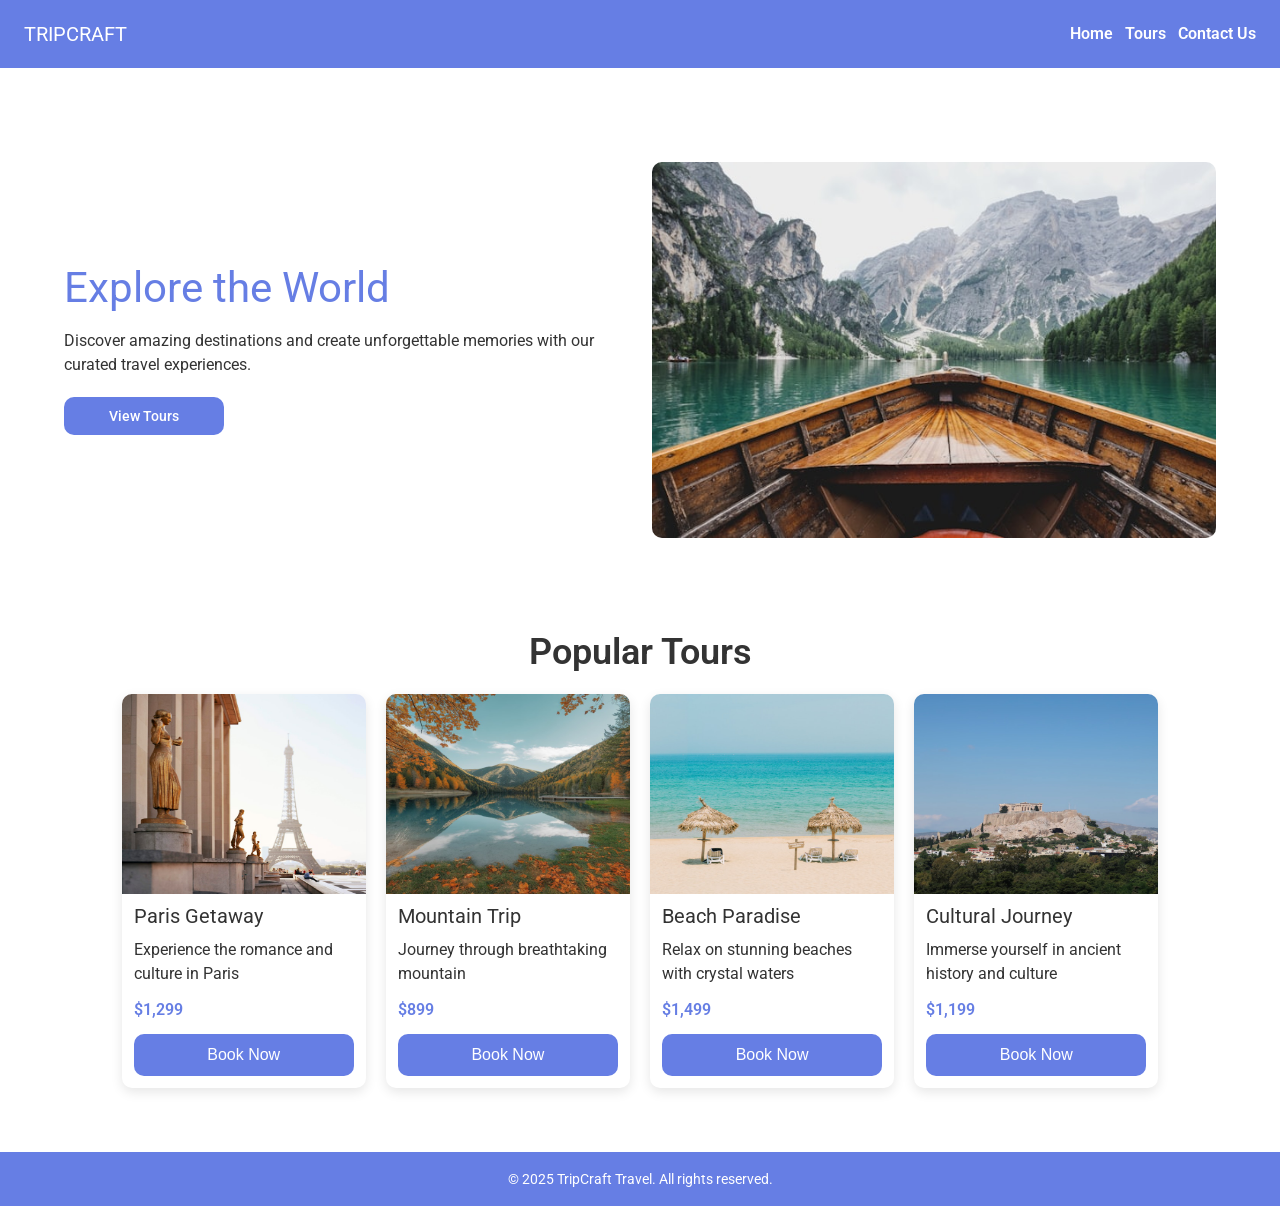
<file: index.html>
<!DOCTYPE html>
<html lang="en">
  <head>
    <meta charset="UTF-8" />
    <meta name="viewport" content="width=device-width, initial-scale=1.0" />
    <link
      rel="stylesheet"
      href="https://cdnjs.cloudflare.com/ajax/libs/font-awesome/6.5.0/css/all.min.css"
    />
    <link rel="stylesheet" href="./styles/reset.css" />
    <link rel="stylesheet" href="./styles/style.css" />
    <link rel="stylesheet" href="./styles/responsive.css" />
    <title>Travel</title>
  </head>
  <body>
    <header class="header">
      <div class="logo">
        <a href="index.html" class="logo-icon">TripCraft</a>
      </div>
      <nav>
        <ul class="navMenu">
          <li><a href="#hero">Home</a></li>
          <li><a href="#tours">Tours</a></li>
          <li><a href="./contact.html">Contact Us</a></li>
        </ul>
      </nav>
      <div class="hamburger">
        <i class="fa-solid fa-bars"></i>
      </div>
    </header>
    <main>
      <section id="hero" class="hero section">
        <div class="hero-text-box">
          <h1 class="hero-header">Explore the World</h1>
          <p class="hero-text">
            Discover amazing destinations and create unforgettable memories with
            our curated travel experiences.
          </p>
          <a href="#tours" class="btn">View Tours</a>
        </div>
        <div class="hero-image">
          <img src="./images/hero.jpg" alt="traveling" />
        </div>
      </section>

      <section id="tours" class="tours section">
        <h2 class="section-title">Popular Tours</h2>
        <div class="tours-grid">
          <!-- Card 1 -->
          <div class="tour-card">
            <div class="tour-image">
              <img src="./images/paris.jpg" alt="paris" class="card-image" />
            </div>
            <div class="card-text">
              <h3>Paris Getaway</h3>
              <p>Experience the romance and culture in Paris</p>
              <p class="price">$1,299</p>
              <button class="book-btn">Book Now</button>
            </div>
          </div>
          <!-- Card 2 -->
          <div class="tour-card">
            <div class="tour-image">
              <img
                src="./images/mountains.jpg"
                alt="mountains"
                class="card-image"
              />
            </div>
            <div class="card-text">
              <h3>Mountain Trip</h3>
              <p>Journey through breathtaking mountain</p>
              <p class="price">$899</p>
              <button class="book-btn">Book Now</button>
            </div>
          </div>
          <!-- Card 3 -->
          <div class="tour-card">
            <div class="tour-image">
              <img src="./images/sea.jpg" alt="sea" class="card-image" />
            </div>
            <div class="card-text">
              <h3>Beach Paradise</h3>
              <p>Relax on stunning beaches with crystal waters</p>
              <p class="price">$1,499</p>
              <button class="book-btn">Book Now</button>
            </div>
          </div>
          <!-- Card 4 -->
          <div class="tour-card">
            <div class="tour-image">
              <img src="./images/greece.jpg" alt="greece" class="card-image" />
            </div>
            <div class="card-text">
              <h3>Cultural Journey</h3>
              <p>Immerse yourself in ancient history and culture</p>
              <p class="price">$1,199</p>
              <button class="book-btn">Book Now</button>
            </div>
          </div>
        </div>
      </section>
    </main>
    <footer>
      <p>&copy; 2025 TripCraft Travel. All rights reserved.</p>
    </footer>
<script src="./script.js"></script>
  </body>
</html>
</file>
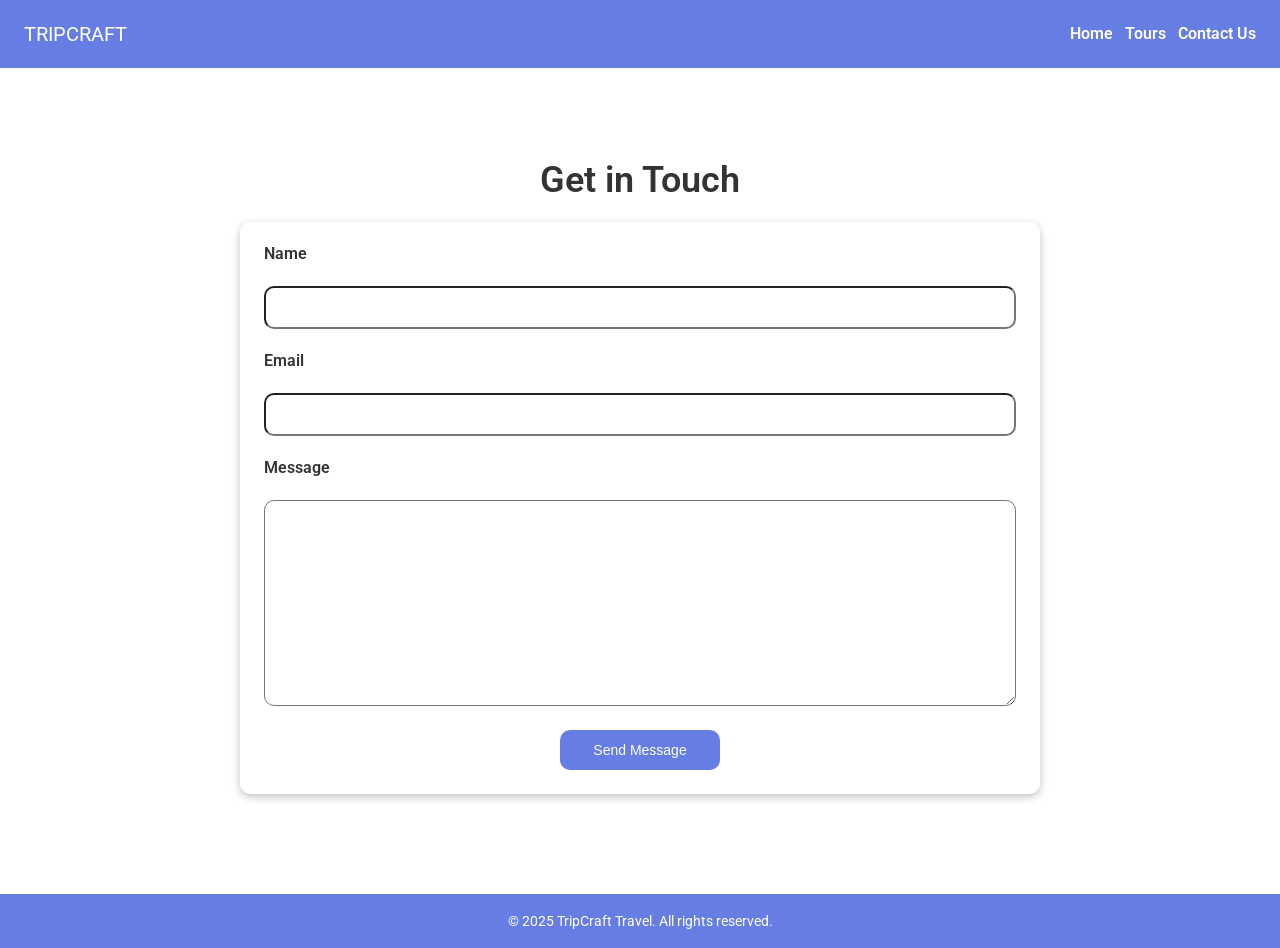
<file: contact.html>
<!DOCTYPE html>
<html lang="en">
  <head>
    <meta charset="UTF-8" />
    <meta name="viewport" content="width=device-width, initial-scale=1.0" />
    <link
      rel="stylesheet"
      href="https://cdnjs.cloudflare.com/ajax/libs/font-awesome/6.5.0/css/all.min.css"
    />
    <link rel="stylesheet" href="./styles/reset.css" />
    <link rel="stylesheet" href="./styles/style.css" />
    <link rel="stylesheet" href="./styles/responsive.css" />
    <title>Contact form</title>
  </head>

  <body>
    <header class="header">
      <div class="logo">
        <a href="index.html" class="logo-icon">TripCraft</a>
      </div>
      <nav>
        <ul class="navMenu">
          <li><a href="index.html">Home</a></li>
          <li><a href="#tours">Tours</a></li>
          <li><a href="#contact">Contact Us</a></li>
        </ul>
      </nav>
      <div class="hamburger">
        <i class="fa-solid fa-bars"></i>
      </div>
    </header>
    <main>
      <section id="contact" class="contact section">
        <h2 class="section-title">Get in Touch</h2>
        <div class="contact-container">
          <form>
            <div class="form-group">
              <label for="name">Name</label>
              <input type="text" id="name" required />
            </div>
            <div class="form-group">
              <label for="email">Email</label>
              <input type="email" id="email" required />
            </div>
            <div class="form-group">
              <label for="message">Message</label>
              <textarea id="message" rows="12" required></textarea>
            </div>
            <button type="submit" class="btn form-btn">Send Message</button>
          </form>
        </div>
      </section>
    </main>
    <footer>
      <p>&copy; 2025 TripCraft Travel. All rights reserved.</p>
    </footer>
<script src="./script.js"></script>
  </body>
</html>
</file>
<file: styles/style.css>
@import url("https://fonts.googleapis.com/css2?family=Roboto:ital,wght@0,100..900;1,100..900&display=swap");

* {
  margin: 0;
  padding: 0;
  box-sizing: border-box;
}

html {
  font-size: 62.5%;
  scroll-behavior: smooth;

}

body {
  font-family: "Roboto", sans-serif, Arial;
  color: #333;
}

.section {
  max-width: 120rem;
  width: 90%;
  margin: 0 auto;
  margin-top: 9.4rem;
}

/*header*/
.header {
  display: flex;
  justify-content: space-between;
  align-items: center;
  padding: 2.4rem;
  background-color: #667ee4;
  color: #fff;
  position: sticky;
  top: 0;
  left: 0;
  right: 0;
  z-index: 10;
}

.hamburger {
  display: none;
}

.navMenu {
  display: flex;
  gap: 1.2rem;
  font-weight: 600;
  font-size: 1.6rem;
}

nav a {
  color: #fff;
  text-decoration: none;
  display: inline-block;
  transform: all 0.4s ease-out;
}

nav a:hover {
  transform: scale(1.06);
}

.logo {
  text-transform: uppercase;
  font-size: 2rem;
}

.logo-icon {
  color: #fff;
  text-decoration: none;
  cursor: pointer;
}

/*hero*/
.hero {
  display: grid;
  grid-template-columns: 1fr 1fr;
  gap: 2.4rem;
  align-self: center;
}

.hero-text-box {
  display: flex;
  flex-direction: column;
  justify-content: center;
  gap: 2rem;
}

.hero-header {
  color: #667ee4;
  font-size: 4.2rem;
}

.hero-text {
  font-size: 1.6rem;
  line-height: 1.5;
}

.btn {
  padding: 1.2rem;
  background-color: #667ee4;
  color: #fff;
  font-size: 1.4rem;
  cursor: pointer;
  text-decoration: none;
  width: 16rem;
  text-align: center;
  border-radius: 1rem;
  transition: all 0.5s;
  font-weight: 500;
}

.btn:hover {
  transform: translateY(-4px);
}

.hero-image img {
  width: 100%;
  height: auto;
  border-radius: 1rem;
}

/*Tour Section */
.section-title {
  font-size: 3.6rem;
  text-align: center;
  margin-bottom: 2.4rem;
  font-weight: 600;
}

.tours-grid {
  display: grid;
  grid-template-columns: repeat(4, 1fr);
  gap: 2rem;
  width: 90%;
  margin: 0 auto;
}

.tour-card {
  box-shadow: rgba(0, 0, 0, 0.1) 0px 4px 12px;
  border-radius: 1rem;
}

.tour-image {
  height: 20rem;
}

.card-image {
  width: 100%;
  height: 100%;
  border-top-left-radius: 1rem;
  border-top-right-radius: 1rem;
}

.card-text {
  padding: 1.2rem;
  display: flex;
  flex-direction: column;
  gap: 1.2rem;
}

.card-text h3 {
  font-size: 2rem;
}

.card-text p {
  font-size: 1.6rem;
  line-height: 1.5;
}

.price {
  color: #667ee4;
  font-weight: 600;
}

.book-btn {
  background-color: #667ee4;
  color: #fff;
  border-radius: 1rem;
  padding: 1.2rem;
  border: none;
  font-size: 1.6rem;
  cursor: pointer;
  transition: all 0.3s ease-in;
  font-weight: 500;
}

.book-btn:hover {
  filter: brightness(0.8);
}

/*contact-container */
.contact-container {
  max-width: 80rem;
  width: 96%;
  margin: 0 auto;
  box-shadow: rgba(0, 0, 0, 0.24) 0px 3px 8px;
  padding: 2.4rem;
  border-radius: 1rem;
  margin-bottom: 10rem;
}

.form-group {
  margin-bottom: 2.4rem;
  display: flex;
  flex-direction: column;
  justify-content: space-between;
  gap: 2.4rem;
}

.form-group label {
  font-size: 1.6rem;
  font-weight: 600;
}

.form-group input,
.form-group textarea {
  width: 100%;
  border-radius: 1rem;
  padding: 1.2rem;
}

.form-group input:focus,
.form-group textarea:focus {
  border: 2px solid #667ee4;
  outline: none;
}

.form-btn {
  display: block;
  margin: 0 auto;
  border: none;
}

/*Footer */
footer {
  padding: 2rem;
  background-color: #667ee4;
  text-align: center;
  margin-top: 6.4rem;
  font-size: 1.4rem;
  color: #fff;
}
</file>
<file: styles/responsive.css>
@media (max-width: 1024px) {
  .tours-grid {
    grid-template-columns: repeat(2, 1fr);
  }
}

@media (max-width: 768px) {
  .hero {
    grid-template-columns: 1fr;
  }

  .hero-text-box {
    text-align: center;
  }

  .btn {
    margin: 0 auto;
  }

  .section {
    margin-top: 6.4rem;
  }
}

@media (max-width: 520px) {
  .tours-grid {
    grid-template-columns: 1fr;
  }

  .header {
    padding: 1.6rem;
  }

  .navMenu {
    justify-content: center;
    gap: 1.6rem;
    position: absolute;
    animation: NavbarSlider 0.5s ease-out;
    left: 0;
    right: 0;
    top: 6.5rem;
    background-color: #071b75;
    padding: 1.2rem;
    display: none;
  }

  .navMenu.active {
    display: flex;
  }

  .hamburger {
    display: block;
    font-size: 3.2rem;
    cursor: pointer;
  }

  .hero-header {
    font-size: 3.6rem;
  }

  .section-title {
    font-size: 2.6rem;
  }

  .section {
    margin-top: 4.8rem;
  }
}

@keyframes NavbarSlider {
  0% {

    top: 0;
  }


  100% {
    top: 100%;
  }
}
</file>
